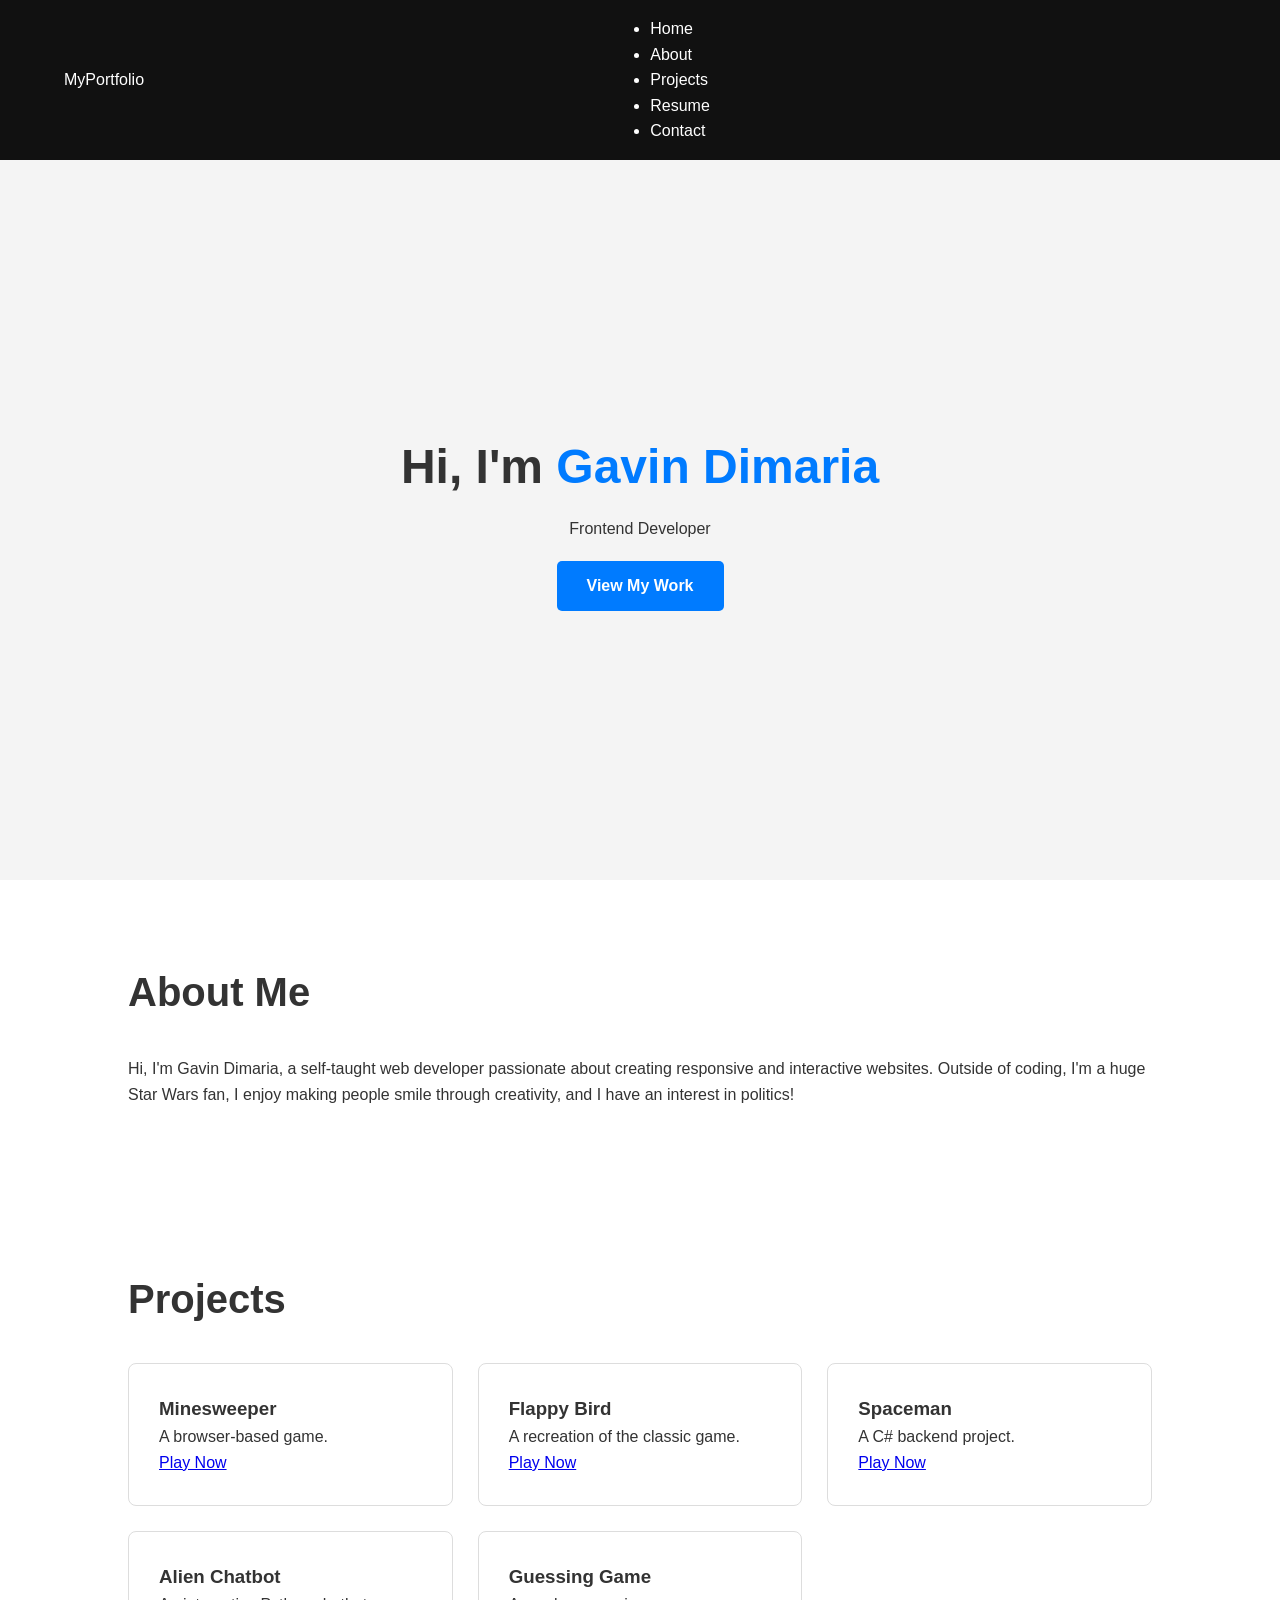
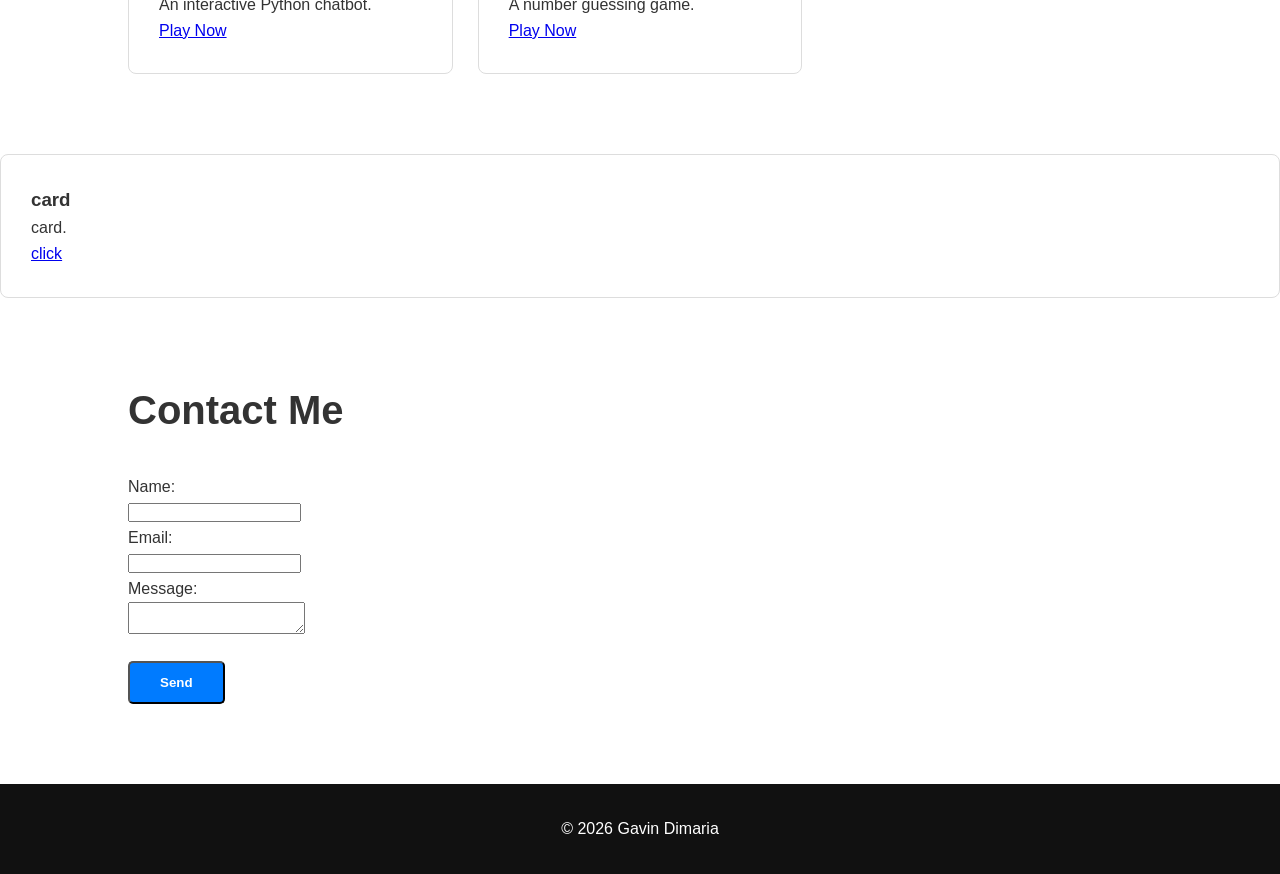
<file: index.html>
<!DOCTYPE html>
<html lang="en">
<head>
  <meta charset="UTF-8">
  <meta name="viewport" content="width=device-width, initial-scale=1.0">
  <title>Gavin Dimaria | Portfolio</title>
  <link rel="stylesheet" href="style.css">
</head>
<body>

  <header>
    <nav class="navbar">
      <div class="logo">MyPortfolio</div>
      <ul class="nav-links">
        <li><a href="#home">Home</a></li>
        <li><a href="#about">About</a></li>
        <li><a href="#projects">Projects</a></li>
        <li><a href="https://gdimaria2126011907-ops.github.io/Resume-Gavin/" target="_blank">Resume</a></li>
        <li><a href="#contact">Contact</a></li>
      </ul>
      <div class="burger">
        <div></div>
        <div></div>
        <div></div>
      </div>
    </nav>
  </header>

  <section id="home" class="hero">
    <h1>Hi, I'm <span>Gavin Dimaria</span></h1>
    <p>Frontend Developer</p>
    <a href="#projects" class="btn">View My Work</a>
  </section>

  <section id="about" class="about">
    <h2>About Me</h2>
    <p>Hi, I'm Gavin Dimaria, a self-taught web developer passionate about creating responsive and interactive websites. Outside of coding, I'm a huge Star Wars fan, I enjoy making people smile through creativity, and I have an interest in politics!</p>
  </section>

  <section id="projects" class="projects">
    <h2>Projects</h2>
    <div class="project-grid">
      <div class="project-card">
        <h3>Minesweeper</h3>
        <p>A browser-based game.</p>
        <a href="https://gdimaria2126011907-ops.github.io/Mindsweeper/" target="_blank">Play Now</a>
      </div>
      <div class="project-card">
        <h3>Flappy Bird</h3>
        <p>A recreation of the classic game.</p>
        <a href="https://gdimaria2126011907-ops.github.io/Flappy-Bird-/" target="_blank">Play Now</a>
      </div>
      <div class="project-card">
        <h3>Spaceman</h3>
        <p>A C# backend project.</p>
        <a href="https://gdimaria2126011907-ops.github.io/Spaceman/" target="_blank">Play Now</a>
      </div>
      <div class="project-card">
        <h3>Alien Chatbot</h3>
        <p>An interactive Python chatbot.</p>
        <a href="https://gdimaria2126011907-ops.github.io/alein-chatbot/" target="_blank">Play Now</a>
      </div>
      <div class="project-card">
        <h3>Guessing Game</h3>
        <p>A number guessing game.</p>
        <a href="https://gdimaria2126011907-ops.github.io/game/" target="_blank">Play Now</a>
      </div>
    </div>
  </section>
  <div class="project-card">
        <h3> card</h3>
        <p>card.</p>
        <a href="https://gdimaria2126011907-ops.github.io/card/">click</a>
      </div>
      
  <section id="contact" class="contact">
    <h2>Contact Me</h2>
    <form action="mailto:gdimaria2126011907@gmail.com" method="post" enctype="text/plain">
      <label>Name:</label><br>
      <input type="text" name="name" required><br>
      <label>Email:</label><br>
      <input type="email" name="email" required><br>
      <label>Message:</label><br>
      <textarea name="message" required></textarea><br>
      <button type="submit" class="btn">Send</button>
    </form>
  </section>

  <footer>
    <p>© 2026 Gavin Dimaria</p>
  </footer>

  <script src="script.js"></script>
</body>
</html>
</file>
<file: style.css>
* {
  margin: 0;
  padding: 0;
  box-sizing: border-box;
  font-family: 'Segoe UI', Tahoma, Geneva, Verdana, sans-serif; /* Cleaner font */
}

body {
  line-height: 1.6;
  color: #333;
}

/* NAVBAR */
header {
  background: #111;
  color: #fff;
  position: sticky; /* Makes it stay at the top */
  top: 0;
  z-index: 1000;
}

.navbar {
  display: flex;
  justify-content: space-between;
  align-items: center;
  padding: 1rem 5%; /* Better responsive padding */
}

.nav-links a {
  color: white;
  text-decoration: none;
  font-weight: 500;
  transition: color 0.3s;
}

.nav-links a:hover {
  color: #007bff;
}

/* HERO */
.hero {
  height: 80vh;
  display: flex;
  flex-direction: column;
  justify-content: center;
  align-items: center;
  background: #f4f4f4;
  text-align: center;
  padding: 0 10%;
}

.hero h1 { font-size: 3rem; margin-bottom: 10px; }
.hero span { color: #007bff; }

.btn {
  margin-top: 20px;
  padding: 12px 30px;
  background: #007bff;
  color: white;
  text-decoration: none;
  border-radius: 5px;
  font-weight: bold;
}

/* SECTIONS */
section { padding: 80px 10%; }
h2 { font-size: 2.5rem; margin-bottom: 2rem; }

/* PROJECTS */
.projects .project-grid {
  display: grid;
  grid-template-columns: repeat(auto-fit, minmax(300px, 1fr)); /* Auto-scales better */
  gap: 25px;
}

.project-card {
  background: #fff;
  padding: 30px;
  border: 1px solid #ddd;
  border-radius: 8px;
  transition: transform 0.3s ease, box-shadow 0.3s ease;
}

.project-card:hover {
  transform: translateY(-10px);
  box-shadow: 0 10px 20px rgba(0,0,0,0.1);
}

/* FOOTER */
footer { background: #111; color: white; text-align: center; padding: 2rem; }

/* MOBILE */
@media (max-width: 768px) {
  .nav-links {
    position: absolute;
    right: 0; top: 70px;
    height: 100vh;
    background: #111;
    flex-direction: column;
    width: 200px;
    padding-top: 50px;
    transform: translateX(100%);
    transition: transform 0.3s ease;
  }
}
</file>
